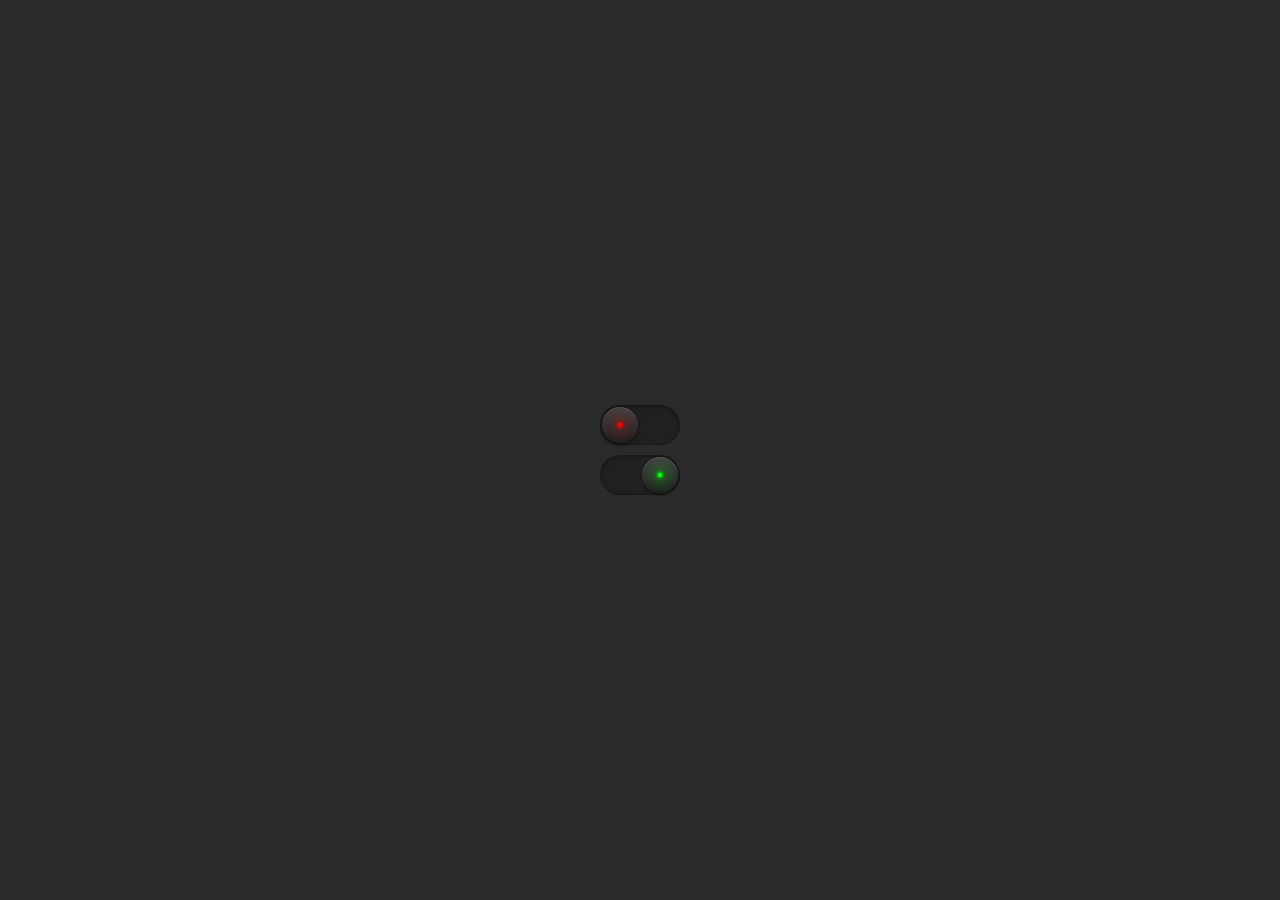
<file: Creative CSS Custom Checkbox Design/index.html>
<!DOCTYPE html>
<html>
<head>
	<title>Creative CSS Custom Checkbox Design</title>
	<link rel="stylesheet" type="text/css" href="./style.css">
</head>
<body>
	<label>
		<input type="checkbox" name="">
		<span></span>
		<i class="indicator"></i>
	</label>
	<label>
		<input type="checkbox" name="" checked>
		<span></span>
		<i class="indicator"></i>
	</label>
</body>
</html>
</file>
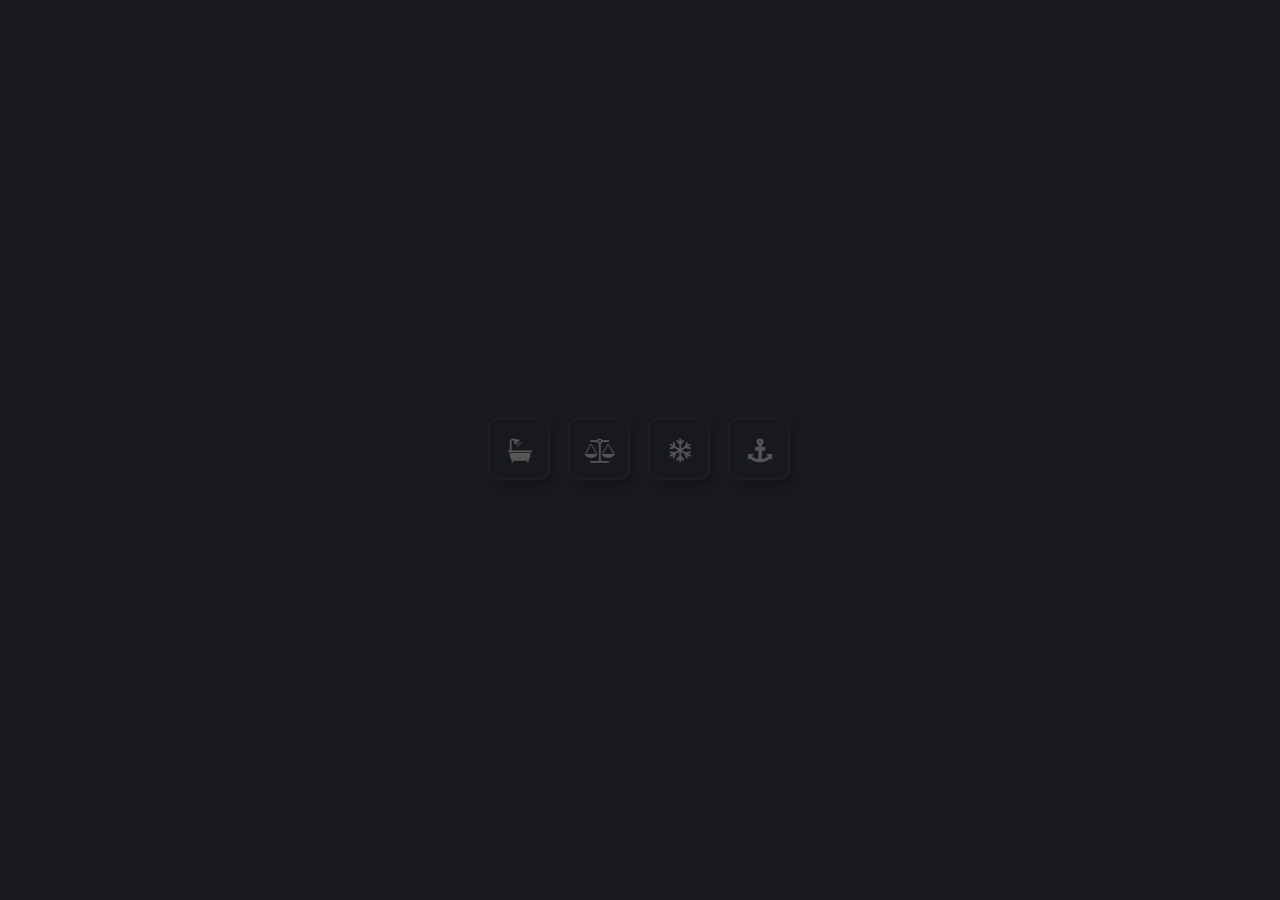
<file: Glowing Checkbox UI/index.html>
<!DOCTYPE html>
<html>
<head>
	<title></title>
	<link rel="stylesheet" href="https://stackpath.bootstrapcdn.com/font-awesome/4.7.0/css/font-awesome.min.css" integrity="sha384-wvfXpqpZZVQGK6TAh5PVlGOfQNHSoD2xbE+QkPxCAFlNEevoEH3Sl0sibVcOQVnN" crossorigin="anonymous">
	<link rel="stylesheet" type="text/css" href="./style.css">
</head>
<body>
	<ul>
		<li>
			<label>
				<input type="checkbox" name="demo">
				<div class="icon"><i class="fa fa-bath" aria-hidden="true"></i></div>
			</label>
		</li>
		<li>
			<label>
				<input type="checkbox" name="demo">
				<div class="icon"><i class="fa fa-balance-scale" aria-hidden="true"></i></i></div>
			</label>
		</li>
		<li>
			<label>
				<input type="checkbox" name="demo">
				<div class="icon"><i class="fa fa-snowflake-o" aria-hidden="true"></i></div>
			</label>
		</li>
		<li>
			<label>
				<input type="checkbox" name="demo">
				<div class="icon"><i class="fa fa-anchor" aria-hidden="true"></i></div>
			</label>
		</li>
	</ul>
</body>
</html>
</file>
<file: Creative CSS Custom Checkbox Design/style.css>
*
{
	margin: 0;
	padding: 0;
	box-sizing: border-box;
}

body
{
	display: flex;
	justify-content: center;
	align-items: center;
	min-height: 100vh;
	flex-direction: column;
	background-color: #2b2b2b;
}

label
{
	position: relative;
	/*padding: 5px 0;*/
	margin: 5px 0;
	cursor: pointer;
}

label input
{
	/*position: absolute;*/
	/*opacity: 0;*/
	appearance: none;
	display: none;
}

label span
{
	position: relative;
	display: block;
	width: 80px;
	height: 40px;
	background-color: #222;
	border-radius: 40px;
	box-shadow: inset 0 2px 15px rgba(0, 0, 0, 0.2),
							inset 0 2px 2px rgba(0, 0, 0, 0.2),
							inset 0 -1px 1px rgba(0, 0, 0, 0.2);
}

label .indicator
{
	position: absolute;
	left: 0;
	top: 0;
	height: 40px;
	width: 40px;
	background: linear-gradient(to bottom, #444, #222);
	border-radius: 50%;
	box-shadow: 0 2px 5px rgba(0, 0, 0, 0.5),
							inset 0 1px 1px rgba(255, 255, 255, 0.1);
	transition: 0.5s;
	transform: scale(0.9);
}

label input:checked ~ .indicator
{
	left: 40px;
}

label .indicator::before
{
	content: '';
	position: absolute;
	top: 50%;
	left: 50%;
	transform: translate(-50%, -50%);
	width: 5px;
	height: 5px;
	border-radius: 50%;
	background-color: #f00;
	box-shadow: 0 0 2px #f00,
							0 0 5px #f00,
							0 0 10px #f00,
							0 0 15px #f00,
							0 0 20px #f00,
							0 0 25px #f00,
							0 0 30px #f00,
							0 0 35px #f00;
}

label input:checked ~ .indicator::before
{
	background-color: #0f0;
	box-shadow: 0 0 2px #0f0,
							0 0 5px #0f0,
							0 0 10px #0f0,
							0 0 15px #0f0,
							0 0 20px #0f0,
							0 0 25px #0f0,
							0 0 30px #0f0,
							0 0 35px #0f0;
}
</file>
<file: Glowing Checkbox UI/style.css>
*
{
	margin: 0;
	padding: 0;
	box-sizing: border-box;
}

body
{
	display: flex;
	justify-content: center;
	align-items: center;
	min-height: 100vh;
	background: #18191f;
}

ul
{
	/*position: relative;*/
	display: flex;
}

ul li 
{
	list-style: none;

}

ul li label
{
	position: relative;
}

ul li label input[type="checkbox"]
{
	position: absolute;
	opacity: 0;
	cursor: pointer;
}

ul li label .icon
{
	position: relative;
	width: 60px;
	height: 60px;
	background: #18191f;
	color: #555;
	font-size: 24px;
	display: flex;
	justify-content: center;
	align-items: center;
	cursor: pointer;
	margin: 0 10px;
	border-radius: 10px;
	overflow: hidden;
	box-shadow: -1px -1px 4px rgba(255, 255, 255, 0.05),
							4px 4px 6px rgba(0, 0, 0, 0.2),
							inset -1px -1px 4px rgba(255, 255, 255, 0.05),
							inset 1px 1px 1px rgba(0, 0, 0, 0.1)
}

ul li label input[type="checkbox"]:checked ~ .icon .fa
{
	color: #00f3ff;
	text-shadow: 0 0 15px #00f3ff,
							 0 0 15px #00f3ff;
	animation: animate 5s linear infinite;
}

@keyframes animate
{
	0%
	{
		filter: hue-rotate(0deg);
	}
	100%
	{
		filter: hue-rotate(360deg);
	}
}
</file>
